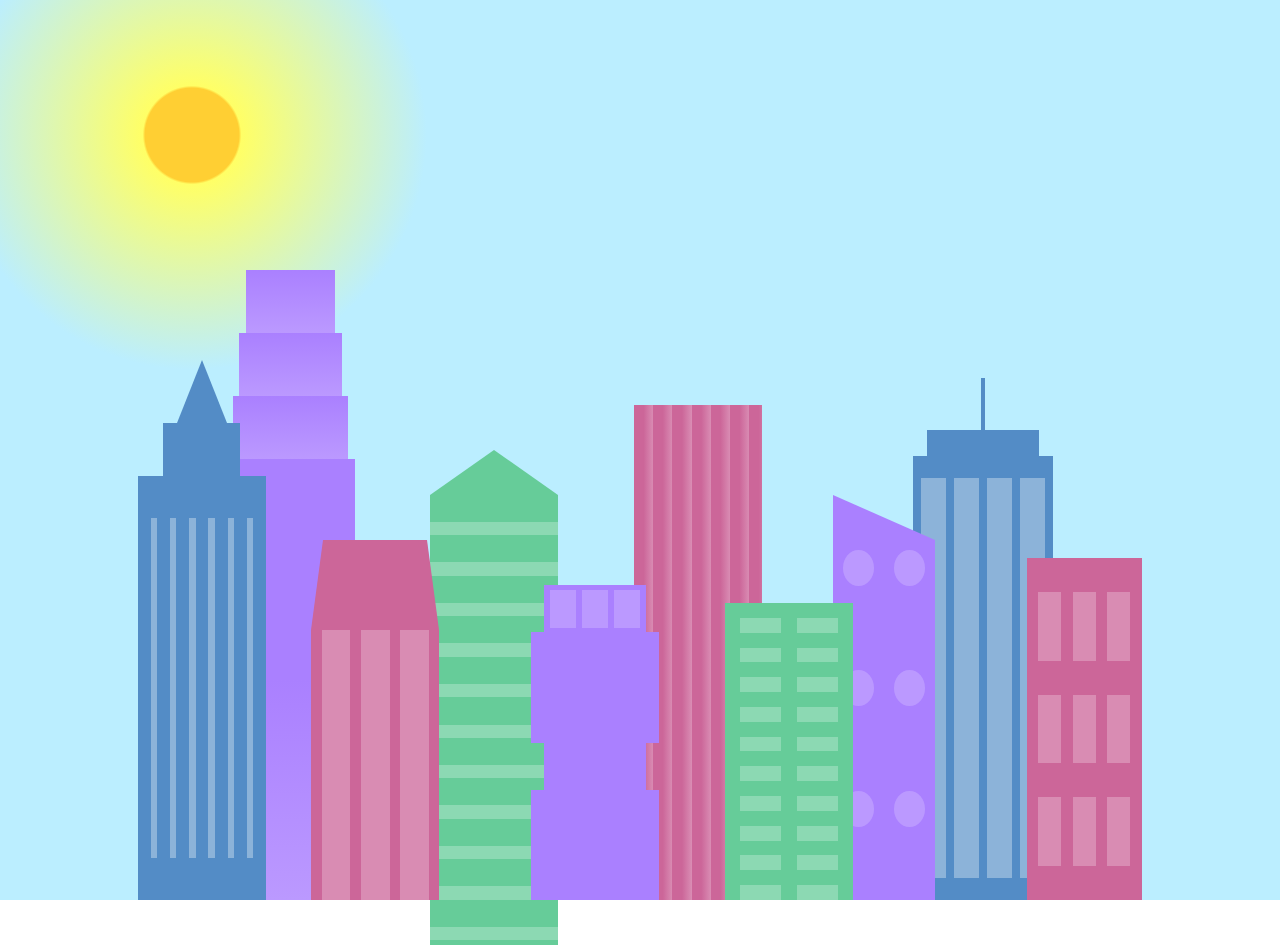
<file: task1.5/city skyline/index.html>
<!DOCTYPE html>
<html lang="en">    
<head>
    <meta charset="UTF-8">
    <meta name="viewport" content="width=device-width, initial-scale=1.0">
    <title>City Skyline</title>
    <link href="style.css" rel="stylesheet" />   
</head>

<body>
    <div class="background-buildings sky">
    <div></div>
    <div></div>
    <div class="bb1 building-wrap">
        <div class="bb1a bb1-window"></div>
        <div class="bb1b bb1-window"></div>
        <div class="bb1c bb1-window"></div>
        <div class="bb1d"></div>
    </div>
    <div class="bb2">
        <div class="bb2a"></div>
        <div class="bb2b"></div>
    </div>
    <div class="bb3"></div>
    <div></div>
    <div class="bb4 building-wrap">
        <div class="bb4a"></div>
        <div class="bb4b"></div>
        <div class="bb4c window-wrap">
        <div class="bb4-window"></div>
        <div class="bb4-window"></div>
        <div class="bb4-window"></div>
        <div class="bb4-window"></div>
        </div>
    </div>
    <div></div>
    <div></div>
    </div>

<div class="foreground-buildings">
    <div></div>
    <div></div>
    <div class="fb1 building-wrap">
        <div class="fb1a"></div>
        <div class="fb1b"></div>
        <div class="fb1c"></div>
    </div>
    <div class="fb2">
        <div class="fb2a"></div>
        <div class="fb2b window-wrap">
        <div class="fb2-window"></div>
        <div class="fb2-window"></div>
        <div class="fb2-window"></div>
        </div>
    </div>
    <div></div>
    <div class="fb3 building-wrap">
        <div class="fb3a window-wrap">
        <div class="fb3-window"></div>
        <div class="fb3-window"></div>
        <div class="fb3-window"></div>
    </div>
    <div class="fb3b"></div>
        <div class="fb3a"></div>
        <div class="fb3b"></div>
    </div>
    <div class="fb4">
        <div class="fb4a"></div>
        <div class="fb4b">
            <div class="fb4-window"></div>
            <div class="fb4-window"></div>
            <div class="fb4-window"></div>
            <div class="fb4-window"></div>
            <div class="fb4-window"></div>
            <div class="fb4-window"></div>
        </div>
    </div>
    <div class="fb5"></div>
    <div class="fb6"></div>
    <div></div>
    <div></div>
    </div>
</body>
</html>
</file>
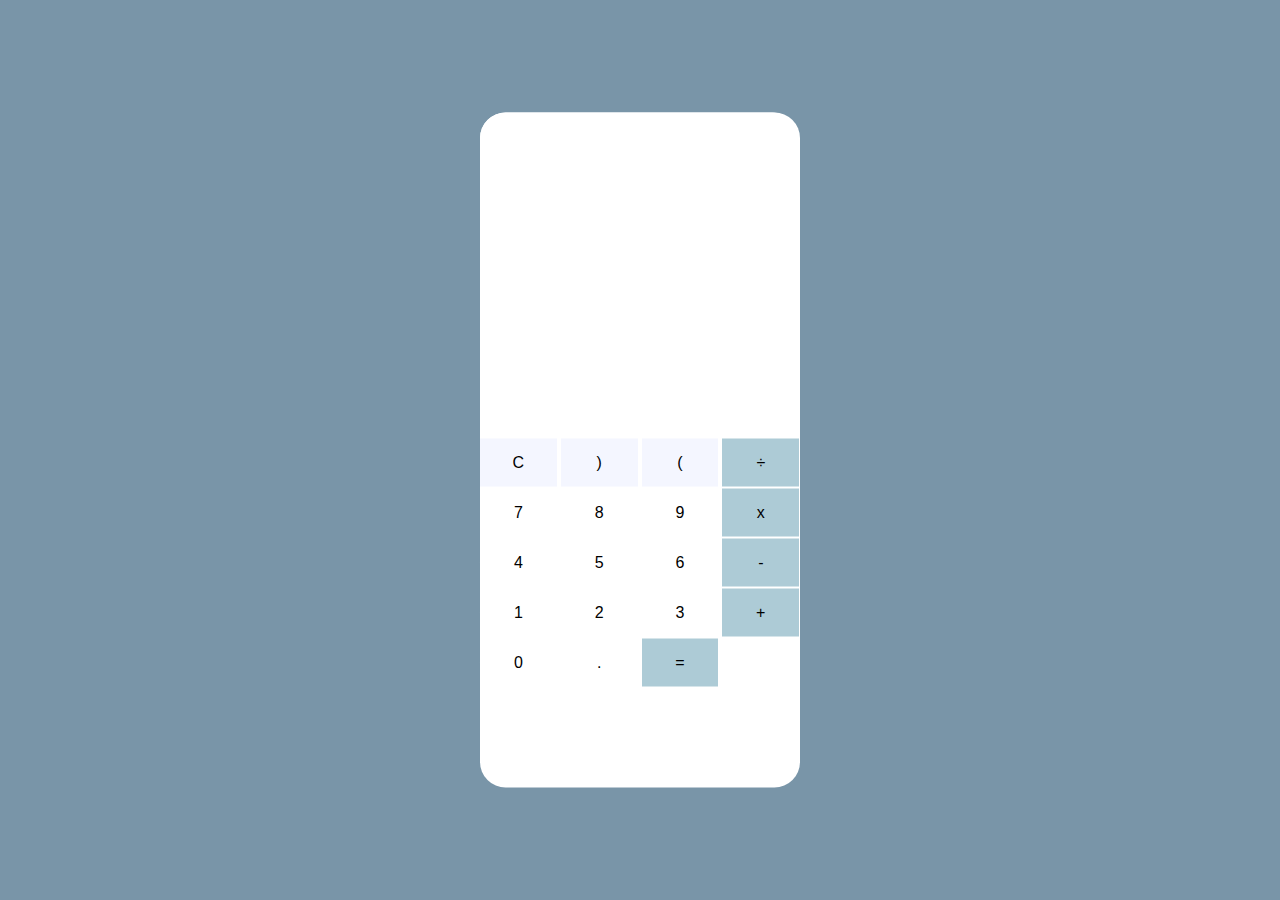
<file: task3/calculator.html>
<!DOCTYPE html>
<html lang="en">
<head>
    <link rel="stylesheet" href="style.css">
    <meta charset="UTF-8">
    <meta name="viewport" content="width=device-width, initial-scale=1.0">
    <title>calculator</title>
</head>
<body>
    <div class="calcbody">
        <div  class="result">
            <input type="text" class="display" id="display" readonly>
        </div>

        <div class="buttons">
            
                <button class="operation" onclick="clearDisplay()">C</button>
                <button class="operation" onclick="appendToDisplay(')')">)</button>
                <button class="operation" onclick="appendToDisplay('(')">(</button>
                <button class="arithmetic" onclick="appendToDisplay('÷')">÷</button>                
                <button class="number" onclick="appendToDisplay('7')">7</button>
                <button class="number" onclick="appendToDisplay('8')">8</button>
                <button class="number" onclick="appendToDisplay('9')">9</button>
                <button class="arithmetic" onclick="appendToDisplay('x')">x</button>
                <button class="number" onclick="appendToDisplay('4')">4</button>
                <button class="number" onclick="appendToDisplay('5')">5</button>
                <button class="number" onclick="appendToDisplay('6')">6</button>
                <button class="arithmetic" onclick="appendToDisplay('-')">-</button>
                <button class="number" onclick="appendToDisplay('1')">1</button>
                <button class="number" onclick="appendToDisplay('2')">2</button>
                <button class="number" onclick="appendToDisplay('3')">3</button>
                <button class="arithmetic" onclick="appendToDisplay('+')">+</button>
                <button class="number" onclick="appendToDisplay('0')">0</button>
                <button class="number" onclick="appendToDisplay('.')">.</button>
                <button class="arithmetic" onclick="calculate()">=</button>
        </div>
    </div>
</body>
<script src="calculator.js"></script> 
</html>
</file>
<file: task1.5/city skyline/style.css>
:root {
    --building-color1: #aa80ff;
    --building-color2: #66cc99;
    --building-color3: #cc6699;
    --building-color4: #538cc6;
    --window-color1: #bb99ff;
    --window-color2: #8cd9b3;
    --window-color3: #d98cb3;
    --window-color4: #8cb3d9;
  }
  
  * {
    box-sizing: border-box;
  }
  
  body {
    height: 100vh;
    margin: 0;
    overflow: hidden;
  }
  
  .background-buildings, .foreground-buildings {
    width: 100%;
    height: 100%;
    display: flex;
    align-items: flex-end;
    justify-content: space-evenly;
    position: absolute;
    top: 0;
  }
  
  .building-wrap {
    display: flex;
    flex-direction: column;
    align-items: center;
  }
  
  .window-wrap {
    display: flex;
    align-items: center;
    justify-content: space-evenly;
  }
  
  .sky {
    background: radial-gradient(
        closest-corner circle at 15% 15%,
        #ffcf33,
        #ffcf33 20%,
        #ffff66 21%,
        #bbeeff 100%
      );
  }
  
  /* BACKGROUND BUILDINGS - "bb" stands for "background building" */
  .bb1 {
    width: 10%;
    height: 70%;
  }
  
  .bb1a {
    width: 70%;
  }
    
  .bb1b {
    width: 80%;
  }
    
  .bb1c {
    width: 90%;
  }
  
  .bb1d {
    width: 100%;
    height: 70%;
    background: linear-gradient(
        var(--building-color1) 50%,
        var(--window-color1)
      );
  }
  
  .bb1-window {
    height: 10%;
    background: linear-gradient(
        var(--building-color1),
        var(--window-color1)
      );
  }
  
  .bb2 {
    width: 10%;
    height: 50%;
  }
  
  .bb2a {
    border-bottom: 5vh solid var(--building-color2);
    border-left: 5vw solid transparent;
    border-right: 5vw solid transparent;
  }
  
  .bb2b {
    width: 100%;
    height: 100%;
    background: repeating-linear-gradient(
        var(--building-color2),
        var(--building-color2) 6%,
        var(--window-color2) 6%,
        var(--window-color2) 9%
      );
  }
  
  .bb3 {
    width: 10%;
    height: 55%;
    background: repeating-linear-gradient(
        90deg,
        var(--building-color3),
        var(--building-color3),
        var(--window-color3) 15%
      );
  }
  
  .bb4 {
    width: 11%;
    height: 58%;
  }
  
  .bb4a {
    width: 3%;
    height: 10%;
    background-color: var(--building-color4);
  }
  
  .bb4b {
    width: 80%;
    height: 5%;
    background-color: var(--building-color4);
  }
    
  .bb4c {
    width: 100%;
    height: 85%;
    background-color: var(--building-color4);
  }
  
  .bb4-window {
    width: 18%;
    height: 90%;
    background-color: var(--window-color4);
  }
  
  /* FOREGROUND BUILDINGS - "fb" stands for "foreground building" */
  .fb1 {
    width: 10%;
    height: 60%;
  }
  
  .fb1a {
    border-bottom: 7vh solid var(--building-color4);
    border-left: 2vw solid transparent;
    border-right: 2vw solid transparent;
  }
  
  .fb1b {
    width: 60%;
    height: 10%;
    background-color: var(--building-color4);
  }
    
  .fb1c {
    width: 100%;
    height: 80%;
    background: repeating-linear-gradient(
        90deg,
        var(--building-color4),
        var(--building-color4) 10%,
        transparent 10%,
        transparent 15%
      ),
      repeating-linear-gradient(
        var(--building-color4),
        var(--building-color4) 10%,
        var(--window-color4) 10%,
        var(--window-color4) 90%
      );
  }
  
  .fb2 {
    width: 10%;
    height: 40%;
  }
  
  .fb2a {
    width: 100%;
    border-bottom: 10vh solid var(--building-color3);
    border-left: 1vw solid transparent;
    border-right: 1vw solid transparent;
  }
  
  .fb2b {
    width: 100%;
    height: 75%;
    background-color: var(--building-color3);
  }
  
  .fb2-window {
    width: 22%;
    height: 100%;
    background-color: var(--window-color3);
  }
  
  .fb3 {
    width: 10%;
    height: 35%;
  }
    
  .fb3a {
    width: 80%;
    height: 15%;
    background-color: var(--building-color1);
  }
    
  .fb3b {
    width: 100%;
    height: 35%;
    background-color: var(--building-color1);
  }
  
  .fb3-window {
    width: 25%;
    height: 80%;
    background-color: var(--window-color1);
  }
  
  .fb4 {
    width: 8%;
    height: 45%;
    position: relative;
    left: 10%;
  }
  
  .fb4a {
    border-top: 5vh solid transparent;
    border-left: 8vw solid var(--building-color1);
  }
  
  .fb4b {
    width: 100%;
    height: 89%;
    background-color: var(--building-color1);
    display: flex;
    flex-wrap: wrap;
  }
  
  .fb4-window {
    width: 30%;
    height: 10%;
    border-radius: 50%;
    background-color: var(--window-color1);
    margin: 10%;
  }
  
  .fb5 {
    width: 10%;
    height: 33%;
    position: relative;
    right: 10%;
    background: repeating-linear-gradient(
        var(--building-color2),
        var(--building-color2) 5%,
        transparent 5%,
        transparent 10%
      ),
      repeating-linear-gradient(
        90deg,
        var(--building-color2),
        var(--building-color2) 12%,
        var(--window-color2) 12%,
        var(--window-color2) 44%
      );
  }
  
  .fb6 {
    width: 9%;
    height: 38%;
    background: repeating-linear-gradient(
        90deg,
        var(--building-color3),
        var(--building-color3) 10%,
        transparent 10%,
        transparent 30%
      ),
      repeating-linear-gradient(
        var(--building-color3),
        var(--building-color3) 10%,
        var(--window-color3) 10%,
        var(--window-color3) 30%
      );
  }
  
  @media (max-width: 1000px) {
    :root {
        --building-color1: #000;
        --building-color2: #000;
        --building-color3: #000;
        --building-color4: #000;
      }
    
    .sky {
      background: radial-gradient(
          closest-corner circle at 15% 15%,
          #ccc,
          #ccc 20%,
          #445 21%,
          #223 100%
        );
    }
  }
</file>
<file: task3/style.css>
body {
    background-color: #7995a8;
    width: 100%;
    height: 100vh;
    margin: 0; 
    padding: 0; 
}

@media screen and (max-width: 1200px) {
    .calcbody {
        width: 80%; 
    }
    .display {
        font-size: 4vw; 
    }
    .calcbody button {
        padding: 2vw 3vw;
        font-size: 2.5vw; 
    }
}

@media screen and (max-width: 480px) {
    .calcbody {
        width: 90%;
    }
    .display {
        font-size: 5vw; 
    }
    .calcbody button {
        padding: 3vw 4vw; 
        font-size: 3vw;
    }
}

.calcbody {
    width: 25%;
    height: 75%;
    background-color: #ffffff;
    position: absolute;
    top: 50%;
    left: 50%;
    transform: translate(-50%, -50%);
    border-radius: 2vw;
}
.result{
    height:48%;
    top:10%;
}
.display{
    height:100%;
    width:98%;
    border-radius: 2vw;
    border: none;
    font-size: xx-large;
    border-bottom-right-radius: 0;
    border-bottom-left-radius: 0;
    text-align: right;
}
.calcbody button {
    display: grid;
    height:25%;
    width:24%;
    grid-gap: 2px;
    margin-top: 2px;
    padding: 15px 32px;
    text-align: center;
    text-decoration: none;
    display: inline-block;
    font-size: 16px;
    
}
.buttons{
    position: absolute;
    top: 48%;
}
.buttons :hover{
    cursor: pointer;
}
.arithmetic{
    background-color: #adcbd6;
    border: none;
}
.arithmetic:hover{
    background-color:#94b3be ;
}
.operation{
    background-color: #f4f6ff;
    border: none;
}
.operation:hover{
    background-color:#e0e1e8 ;
}
.number{
    background-color: white;
    border:none;
    border-radius: 2vw;
}
</file>
